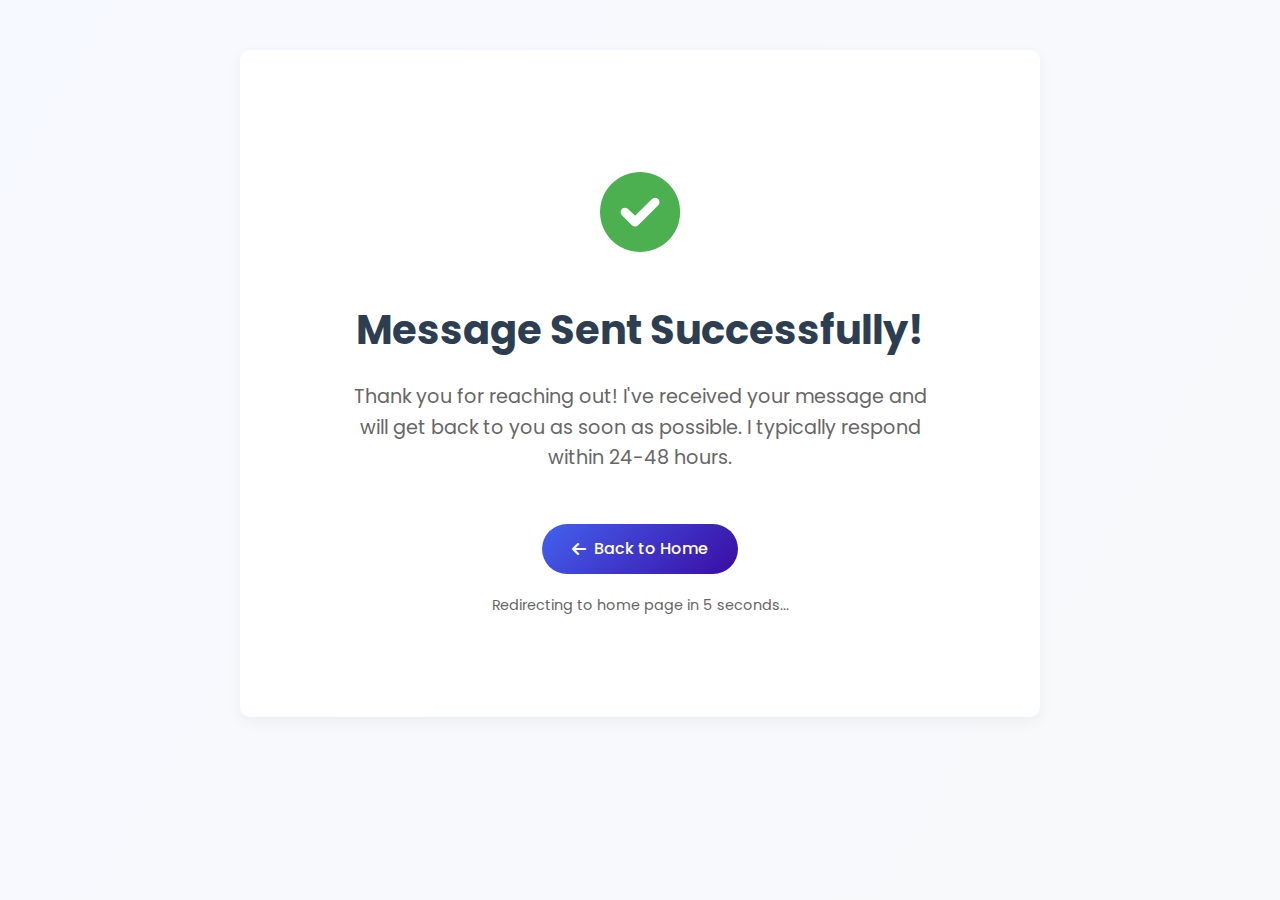
<file: thank-you.html>
<!DOCTYPE html>
<html lang="en">
<head>
    <meta charset="UTF-8">
    <meta name="viewport" content="width=device-width, initial-scale=1.0">
    <title>Thank You - Rahbar Islam</title>
    <link rel="preconnect" href="https://fonts.googleapis.com">
    <link rel="preconnect" href="https://fonts.gstatic.com" crossorigin>
    <link href="https://fonts.googleapis.com/css2?family=Poppins:wght@300;400;500;600;700&display=swap" rel="stylesheet">
    <link rel="stylesheet" href="https://cdnjs.cloudflare.com/ajax/libs/font-awesome/6.0.0-beta3/css/all.min.css">
    <link rel="stylesheet" href="styles.css">
    <style>
        body {
            background-color: #f9f9f9;
            font-family: 'Poppins', sans-serif;
            line-height: 1.6;
            color: #333;
        }
        .thank-you-container {
            text-align: center;
            padding: 100px 20px;
            max-width: 800px;
            margin: 0 auto;
            background: white;
            border-radius: 10px;
            box-shadow: 0 5px 15px rgba(0,0,0,0.05);
            margin-top: 50px;
            margin-bottom: 50px;
        }
        .thank-you-icon {
            font-size: 80px;
            color: #4CAF50;
            margin-bottom: 20px;
            animation: bounce 1s ease infinite;
        }
        h1 {
            font-size: 2.5rem;
            color: #2c3e50;
            margin-bottom: 20px;
        }
        .thank-you-message {
            font-size: 1.2rem;
            margin-bottom: 30px;
            color: #666;
            max-width: 600px;
            margin-left: auto;
            margin-right: auto;
        }
        .back-home {
            display: inline-flex;
            align-items: center;
            gap: 8px;
            padding: 12px 30px;
            background: linear-gradient(135deg, #4361ee 0%, #3a0ca3 100%);
            color: white;
            text-decoration: none;
            border-radius: 50px;
            font-weight: 500;
            margin-top: 20px;
            transition: all 0.3s ease;
            border: none;
            cursor: pointer;
            font-size: 1rem;
        }
        .back-home:hover {
            transform: translateY(-3px);
            box-shadow: 0 10px 20px rgba(67, 97, 238, 0.2);
            text-decoration: none;
        }
        .countdown {
            color: #666;
            margin-top: 20px;
            font-size: 0.9rem;
        }
        @keyframes bounce {
            0%, 100% { transform: translateY(0); }
            50% { transform: translateY(-10px); }
        }
        @media (max-width: 768px) {
            .thank-you-container {
                margin: 20px;
                padding: 40px 20px;
            }
            h1 {
                font-size: 2rem;
            }
            .thank-you-message {
                font-size: 1rem;
            }
        }
    </style>
</head>
<body>
    <div class="thank-you-container">
        <div class="thank-you-icon">
            <i class="fas fa-check-circle"></i>
        </div>
        <h1>Message Sent Successfully!</h1>
        <p class="thank-you-message">Thank you for reaching out! I've received your message and will get back to you as soon as possible. I typically respond within 24-48 hours.</p>
        <a href="index.html" class="back-home">
            <i class="fas fa-arrow-left"></i> Back to Home
        </a>
        <div class="countdown">Redirecting to home page in <span id="countdown">5</span> seconds...</div>
    </div>

    <script>
        // Countdown and redirect
        let seconds = 5;
        const countdownElement = document.getElementById('countdown');
        
        const countdown = setInterval(function() {
            seconds--;
            countdownElement.textContent = seconds;
            
            if (seconds <= 0) {
                clearInterval(countdown);
                window.location.href = 'index.html';
            }
        }, 1000);
    </script>
</body>
</html>
</file>
<file: styles.css>
/* Global Styles */
:root {
    --primary-color: #4361ee;
    --primary-dark: #3a56d4;
    --primary-light: #edf2ff;
    --secondary-color: #7209b7;
    --accent-color: #f72585;
    --text-color: #2b2d42;
    --text-light: #6c757d;
    --white: #ffffff;
    --light-bg: #f8f9fa;
    --dark-bg: #1a1a2e;
    --border-radius: 12px;
    --box-shadow: 0 10px 30px rgba(67, 97, 238, 0.1);
    --transition: all 0.4s cubic-bezier(0.4, 0, 0.2, 1);
    --gradient: linear-gradient(135deg, #4361ee 0%, #7209b7 100%);
}

* {
    margin: 0;
    padding: 0;
    box-sizing: border-box;
}

html {
    scroll-behavior: smooth;
}

body {
    font-family: 'Poppins', sans-serif;
    line-height: 1.7;
    color: var(--text-color);
    background-color: var(--white);
    overflow-x: hidden;
    background: linear-gradient(120deg, #f6f9ff 0%, #f8f9fa 100%);
    background-attachment: fixed;
}

/* Custom Scrollbar */
::-webkit-scrollbar {
    width: 10px;
}

::-webkit-scrollbar-track {
    background: var(--light-bg);
}

::-webkit-scrollbar-thumb {
    background: var(--primary-color);
    border-radius: 5px;
}

::-webkit-scrollbar-thumb:hover {
    background: var(--primary-dark);
}

.container {
    width: 90%;
    max-width: 1200px;
    margin: 0 auto;
    padding: 0 15px;
}

.section {
    padding: 100px 0;
}

.section-title {
    text-align: center;
    font-size: 2.8rem;
    margin-bottom: 70px;
    position: relative;
    color: var(--text-color);
    font-weight: 700;
    letter-spacing: -0.5px;
}

.section-title::after {
    content: '';
    position: absolute;
    bottom: -15px;
    left: 50%;
    transform: translateX(-50%);
    width: 80px;
    height: 5px;
    background: var(--gradient);
    border-radius: 5px;
    box-shadow: 0 5px 15px rgba(67, 97, 238, 0.3);
}

.bg-light {
    background-color: var(--light-bg);
}

.btn {
    display: inline-block;
    padding: 12px 30px;
    border-radius: 50px;
    font-weight: 500;
    text-decoration: none;
    transition: var(--transition);
    cursor: pointer;
    text-align: center;
    border: 2px solid transparent;
}

.btn-primary {
    background: var(--gradient);
    color: var(--white);
    border: none;
    position: relative;
    overflow: hidden;
    z-index: 1;
    box-shadow: 0 10px 20px rgba(67, 97, 238, 0.2);
}

.btn-primary::before {
    content: '';
    position: absolute;
    top: 0;
    left: 0;
    width: 0;
    height: 100%;
    background: linear-gradient(135deg, #3a56d4 0%, #5e17eb 100%);
    transition: var(--transition);
    z-index: -1;
    opacity: 0;
}

.btn-primary:hover {
    transform: translateY(-3px);
    box-shadow: 0 15px 30px rgba(67, 97, 238, 0.3);
}

.btn-primary:hover::before {
    width: 100%;
    opacity: 1;
}

.btn-secondary {
    background-color: transparent;
    color: var(--primary-color);
    border-color: var(--primary-color);
    margin-left: 15px;
}

.btn-secondary:hover {
    background-color: var(--primary-light);
    transform: translateY(-3px);
}

.btn-outline {
    background-color: transparent;
    color: var(--primary-color);
    border: 2px solid var(--primary-color);
    padding: 8px 20px;
    font-size: 0.9rem;
}

.btn-outline:hover {
    background-color: var(--primary-color);
    color: var(--white);
}

.highlight {
    color: var(--primary-color);
}

/* Header Styles */
.header {
    position: fixed;
    top: 0;
    left: 0;
    width: 100%;
    background-color: rgba(255, 255, 255, 0.95);
    backdrop-filter: blur(10px);
    -webkit-backdrop-filter: blur(10px);
    box-shadow: 0 5px 30px rgba(0, 0, 0, 0.05);
    z-index: 1000;
    transition: var(--transition);
    border-bottom: 1px solid rgba(67, 97, 238, 0.1);
}

.header.scrolled {
    padding: 10px 0;
    background-color: rgba(255, 255, 255, 0.95);
    box-shadow: 0 5px 20px rgba(0, 0, 0, 0.1);
}

.navbar {
    display: flex;
    justify-content: space-between;
    align-items: center;
    padding: 20px 0;
}

.logo {
    font-size: 1.8rem;
    font-weight: 700;
    color: var(--primary-color);
    text-decoration: none;
}

.nav-links {
    display: flex;
    list-style: none;
}

.nav-link {
    color: var(--text-color);
    text-decoration: none;
    padding: 10px 20px;
    font-weight: 500;
    transition: var(--transition);
    position: relative;
    border-radius: 30px;
    margin: 0 5px;
}

.nav-link:hover,
.nav-link.active {
    color: var(--white);
    background: var(--gradient);
    box-shadow: 0 5px 15px rgba(67, 97, 238, 0.3);
    transform: translateY(-2px);
}

.nav-link::after {
    display: none;
}

.nav-link.active {
    font-weight: 600;
}

.hamburger {
    display: none;
    cursor: pointer;
}

.bar {
    display: block;
    width: 25px;
    height: 3px;
    margin: 5px 0;
    background-color: var(--text-color);
    transition: var(--transition);
}

/* Hero Section */
.hero {
    padding: 200px 0 120px;
    background: linear-gradient(135deg, #f8f9fa 0%, #e9ecef 100%);
    overflow: hidden;
    position: relative;
}

.hero::before {
    content: '';
    position: absolute;
    top: 0;
    left: 0;
    right: 0;
    bottom: 0;
    background: url('data:image/svg+xml;utf8,<svg width="100" height="100" viewBox="0 0 100 100" xmlns="http://www.w3.org/2000/svg"><path d="M11 18c3.866 0 7-3.134 7-7s-3.134-7-7-7-7 3.134-7 7 3.134 7 7 7zm48 25c3.866 0 7-3.134 7-7s-3.134-7-7-7-7 3.134-7 7 3.134 7 7 7zm-43-7c1.657 0 3-1.343 3-3s-1.343-3-3-3-3 1.343-3 3 1.343 3 3 3zm63 31c1.657 0 3-1.343 3-3s-1.343-3-3-3-3 1.343-3 3 1.343 3 3 3zM34 90c1.657 0 3-1.343 3-3s-1.343-3-3-3-3 1.343-3 3 1.343 3 3 3zm56-76c1.657 0 3-1.343 3-3s-1.343-3-3-3-3 1.343-3 3 1.343 3 3 3zM12 86c2.21 0 4-1.79 4-4s-1.79-4-4-4-4 1.79-4 4 1.79 4 4 4zm28-65c2.21 0 4-1.79 4-4s-1.79-4-4-4-4 1.79-4 4 1.79 4 4 4zm23-11c2.76 0 5-2.24 5-5s-2.24-5-5-5-5 2.24-5 5 2.24 5 5 5zm-6 60c2.21 0 4-1.79 4-4s-1.79-4-4-4-4 1.79-4 4 1.79 4 4 4zm29 22c2.76 0 5-2.24 5-5s-2.24-5-5-5-5 2.24-5 5 2.24 5 5 5zM32 63c2.76 0 5-2.24 5-5s-2.24-5-5-5-5 2.24-5 5 2.24 5 5 5zm57-13c2.76 0 5-2.24 5-5s-2.24-5-5-5-5 2.24-5 5 2.24 5 5 5zm-9-21c1.105 0 2-.895 2-2s-.895-2-2-2-2 .895-2 2 .895 2 2 2zM60 91c1.105 0 2-.895 2-2s-.895-2-2-2-2 .895-2 2 .895 2 2 2zM35 41c1.105 0 2-.895 2-2s-.895-2-2-2-2 .895-2 2 .895 2 2 2zM12 60c1.105 0 2-.895 2-2s-.895-2-2-2-2 .895-2 2 .895 2 2 2z" fill="%234361ee" fill-opacity="0.1" fill-rule="evenodd"/></svg>');
    opacity: 0.3;
    z-index: 0;
    pointer-events: none; /* This prevents the pseudo-element from blocking clicks */
}

.hero-content {
    display: flex;
    align-items: center;
    justify-content: space-between;
    flex-wrap: wrap;
    position: relative;
    z-index: 2; /* Ensure content is above the background */
}

.hero-text {
    flex: 1;
    min-width: 300px;
    padding-right: 30px;
}

.hero-title {
    font-size: 3.5rem;
    margin-bottom: 20px;
    line-height: 1.2;
    background: var(--gradient);
    -webkit-background-clip: text;
    background-clip: text;
    -webkit-text-fill-color: transparent;
    display: inline-block;
    position: relative;
    z-index: 1;
}

.hero-title .highlight {
    background: none;
    -webkit-background-clip: initial;
    -webkit-text-fill-color: initial;
    color: var(--primary-color);
    position: relative;
    z-index: 1;
}

.hero-title .highlight::after {
    content: '';
    position: absolute;
    bottom: 5px;
    left: 0;
    width: 100%;
    height: 10px;
    background: rgba(114, 9, 183, 0.2);
    z-index: -1;
    border-radius: 5px;
}

.hero-subtitle {
    font-size: 1.5rem;
    font-weight: 400;
    color: var(--text-light);
    margin-bottom: 20px;
}

.hero-description {
    font-size: 1.1rem;
    color: var(--text-light);
    margin-bottom: 30px;
    max-width: 600px;
}

.hero-buttons {
    display: flex;
    gap: 15px;
    margin-top: 30px;
    position: relative;
    z-index: 3; /* Ensure buttons are above other elements */
}

/* Ensure buttons are clickable */
.hero-buttons .btn,
.hero-buttons .btn-outline-resume {
    position: relative;
    z-index: 3;
    cursor: pointer;
    pointer-events: auto;
}

.btn-outline-resume {
    display: inline-flex;
    align-items: center;
    gap: 8px;
    padding: 12px 24px;
    border: 2px solid #3b82f6;
    color: #3b82f6;
    text-decoration: none;
    border-radius: 50px;
    font-weight: 500;
    transition: all 0.3s ease;
    background: transparent;
}

.btn-outline-resume:hover {
    background: #3b82f6;
    color: white;
    transform: translateY(-2px);
    box-shadow: 0 4px 12px rgba(59, 130, 246, 0.2);
}

.btn-outline-resume i {
    font-size: 1.1em;
}

/* Make buttons stack on mobile */
@media (max-width: 576px) {
    .hero-buttons {
        flex-direction: column;
        align-items: flex-start;
        width: 100%;
    }
    
    .hero-buttons .btn,
    .hero-buttons .btn-outline-resume {
        width: 100%;
        text-align: center;
        justify-content: center;
        display: flex;
        align-items: center;
        padding: 12px 20px;
    }
}

.hero-image {
    flex: 1;
    min-width: 300px;
    text-align: center;
    position: relative;
    animation: float 3s ease-in-out infinite;
}

@keyframes float {
    0% { transform: translateY(0px); }
    50% { transform: translateY(-20px); }
    100% { transform: translateY(0px); }
}

.profile-img-container {
    position: relative;
    width: 100%;
    max-width: 400px;
    margin: 0 auto;
    border-radius: 50%;
    box-shadow: 0 20px 40px rgba(0, 0, 0, 0.1);
}

.profile-img {
    width: 100%;
    height: auto;
    border-radius: 50%;
    border: 10px solid var(--primary-light);
    display: block;
    transition: var(--transition);
}

.profile-overlay {
    position: absolute;
    top: 0;
    left: 0;
    width: 100%;
    height: 100%;
    border-radius: 50%;
    background: rgba(67, 97, 238, 0.8);
    display: flex;
    align-items: center;
    justify-content: center;
    opacity: 0;
    transition: var(--transition);
    transform: scale(0.9);
}

.profile-img-container:hover .profile-overlay {
    opacity: 1;
    transform: scale(1);
}

.instagram-link {
    display: flex;
    flex-direction: column;
    align-items: center;
    color: white;
    text-decoration: none;
    font-weight: 500;
    text-align: center;
    padding: 15px;
    transition: var(--transition);
}

.instagram-link i {
    font-size: 2rem;
    margin-bottom: 8px;
    background: linear-gradient(45deg, #405DE6, #5851DB, #833AB4, #C13584, #E1306C, #FD1D1D);
    -webkit-background-clip: text;
    -webkit-text-fill-color: transparent;
    background-clip: text;
    color: transparent;
}

.instagram-link:hover {
    transform: translateY(-3px);
}

.instagram-link span {
    font-size: 1rem;
    background: white;
    padding: 5px 15px;
    border-radius: 20px;
    margin-top: 5px;
    color: var(--primary-color);
    font-weight: 600;
}

/* About Section */
.section-header {
    text-align: center;
    margin-bottom: 50px;
    position: relative;
}

.section-divider {
    width: 80px;
    height: 4px;
    background: var(--gradient);
    margin: 15px auto 20px;
    border-radius: 2px;
    position: relative;
    overflow: hidden;
}

.section-divider::after {
    content: '';
    position: absolute;
    top: 0;
    left: 0;
    width: 100%;
    height: 100%;
    background: var(--gradient-reverse);
    animation: dividerAnimation 3s ease-in-out infinite;
}

.section-subtitle {
    color: var(--text-light);
    font-size: 1.2rem;
    margin-top: 10px;
    font-weight: 400;
}

.about-content {
    display: flex;
    justify-content: center;
    align-items: flex-start;
    flex-wrap: wrap;
    gap: 50px;
}

.about-text {
    width: 100%;
    max-width: 900px;
    margin: 0 auto;
}

.about-card {
    background: rgba(255, 255, 255, 0.95);
    border-radius: 16px;
    padding: 40px;
    box-shadow: 0 10px 30px rgba(0, 0, 0, 0.08);
    transition: transform 0.3s ease, box-shadow 0.3s ease;
    position: relative;
    overflow: hidden;
    backdrop-filter: blur(10px);
    border: 1px solid rgba(255, 255, 255, 0.2);
}

.about-card:hover {
    transform: translateY(-5px);
    box-shadow: 0 15px 35px rgba(0, 0, 0, 0.12);
}

.about-description {
    font-size: 1.1rem;
    line-height: 1.8;
    color: var(--text-dark);
    margin-bottom: 30px;
    position: relative;
    z-index: 1;
}

.highlight-text {
    background: var(--gradient);
    -webkit-background-clip: text;
    background-clip: text;
    -webkit-text-fill-color: transparent;
    font-weight: 600;
}

.personal-info {
    margin: 30px 0;
}

.info-grid {
    display: grid;
    grid-template-columns: repeat(auto-fit, minmax(250px, 1fr));
    gap: 20px;
    margin-top: 30px;
}

.info-item {
    display: flex;
    align-items: flex-start;
    background: rgba(255, 255, 255, 0.7);
    padding: 20px;
    border-radius: 12px;
    transition: all 0.3s ease;
    border: 1px solid rgba(0, 0, 0, 0.05);
}

.info-item:hover {
    transform: translateY(-3px);
    box-shadow: 0 5px 15px rgba(0, 0, 0, 0.05);
    background: white;
}

.info-icon {
    width: 40px;
    height: 40px;
    background: var(--gradient);
    border-radius: 10px;
    display: flex;
    align-items: center;
    justify-content: center;
    margin-right: 15px;
    flex-shrink: 0;
    color: white;
    font-size: 1rem;
    box-shadow: 0 4px 10px rgba(67, 97, 238, 0.3);
}

.info-content {
    flex: 1;
}

.info-label {
    display: block;
    font-size: 0.85rem;
    color: var(--text-light);
    margin-bottom: 5px;
    font-weight: 500;
    text-transform: uppercase;
    letter-spacing: 0.5px;
}

.info-value {
    display: block;
    font-size: 1rem;
    color: var(--text-dark);
    font-weight: 500;
}

.resume-download {
    margin-top: 40px;
    text-align: center;
    position: relative;
}

.btn-download {
    position: relative;
    padding: 15px 35px;
    border-radius: 50px;
    font-weight: 600;
    letter-spacing: 0.5px;
    overflow: hidden;
    transition: all 0.3s ease;
    display: inline-flex;
    align-items: center;
    justify-content: center;
    gap: 10px;
    z-index: 1;
    border: none;
    box-shadow: 0 5px 15px rgba(67, 97, 238, 0.3);
}

.btn-download i {
    font-size: 1.1em;
}

.btn-hover-effect {
    position: absolute;
    top: 0;
    left: 0;
    width: 100%;
    height: 100%;
    background: var(--gradient-reverse);
    z-index: -1;
    opacity: 0;
    transition: opacity 0.3s ease;
    border-radius: 50px;
}

.btn-download:hover .btn-hover-effect {
    opacity: 1;
}

.btn-download:hover {
    transform: translateY(-3px);
    box-shadow: 0 8px 20px rgba(67, 97, 238, 0.4);
}

.resume-status {
    display: block;
    margin-top: 15px;
    font-size: 0.9rem;
    color: var(--text-light);
    min-height: 20px;
}

/* Animations */
@keyframes dividerAnimation {
    0% { transform: translateX(-100%); }
    50% { transform: translateX(100%); }
    100% { transform: translateX(-100%); }
}

/* Education Timeline */
.education-timeline {
    position: relative;
    max-width: 1200px;
    margin: 0 auto;
    padding: 40px 0;
}

.timeline-item {
    display: flex;
    margin-bottom: 40px;
    position: relative;
    z-index: 1;
}

.timeline-marker {
    position: relative;
    flex-shrink: 0;
    width: 60px;
    display: flex;
    flex-direction: column;
    align-items: center;
}

.timeline-icon {
    width: 50px;
    height: 50px;
    background: var(--gradient);
    border-radius: 50%;
    display: flex;
    align-items: center;
    justify-content: center;
    color: white;
    font-size: 1.2rem;
    box-shadow: 0 4px 15px rgba(67, 97, 238, 0.3);
    position: relative;
    z-index: 2;
    transition: all 0.3s ease;
}

.timeline-line {
    position: absolute;
    width: 2px;
    background: linear-gradient(to bottom, #6d28d9, #4f46e5);
    top: 50px;
    bottom: -40px;
    left: 50%;
    transform: translateX(-50%);
}

.timeline-item:last-child .timeline-line {
    display: none;
}

.timeline-content {
    flex: 1;
    padding: 0 0 0 30px;
}

.timeline-card {
    background: white;
    border-radius: 12px;
    padding: 25px 30px;
    box-shadow: 0 5px 25px rgba(0, 0, 0, 0.05);
    position: relative;
    transition: all 0.3s ease;
    border: 1px solid rgba(0, 0, 0, 0.05);
    height: 100%;
}

.timeline-card::before {
    content: '';
    position: absolute;
    top: 0;
    left: 0;
    width: 4px;
    height: 100%;
    background: var(--gradient);
    border-radius: 8px 0 0 8px;
    transition: all 0.3s ease;
}

.timeline-card:hover {
    transform: translateY(-5px);
    box-shadow: 0 15px 35px rgba(0, 0, 0, 0.1);
}

.timeline-card:hover::before {
    width: 6px;
}

.timeline-date {
    display: inline-block;
    background: rgba(111, 66, 193, 0.1);
    color: #6d28d9;
    padding: 5px 12px;
    border-radius: 20px;
    font-size: 0.85rem;
    font-weight: 600;
    margin-bottom: 12px;
}

.timeline-content h3 {
    font-size: 1.3rem;
    margin: 0 0 10px;
    color: #1e1b4b;
}

.timeline-location {
    color: #6b7280;
    margin: 0 0 15px;
    display: flex;
    align-items: center;
    font-size: 0.95rem;
}

.timeline-location i {
    margin-right: 8px;
    color: #6d28d9;
    font-size: 1rem;
}

.timeline-details {
    display: flex;
    flex-wrap: wrap;
    gap: 8px;
}

.timeline-tag {
    display: inline-block;
    background: rgba(111, 66, 193, 0.1);
    color: #6d28d9;
    padding: 4px 12px;
    border-radius: 15px;
    font-size: 0.8rem;
    font-weight: 500;
}

/* Animation for timeline items */
@keyframes fadeInUp {
    from {
        opacity: 0;
        transform: translateY(20px);
    }
    to {
        opacity: 1;
        transform: translateY(0);
    }
}

.timeline-item[data-aos] {
    opacity: 0;
    animation: fadeInUp 0.6s ease forwards;
}

/* Responsive Design */
@media (max-width: 768px) {
    .about-card {
        padding: 25px;
    }
    
    .info-grid {
        grid-template-columns: 1fr;
    }
    
    .about-description {
        font-size: 1rem;
    }
}

@media (max-width: 768px) {
    .timeline-item {
        flex-direction: column;
    }
    
    .timeline-marker {
        width: 100%;
        flex-direction: row;
        margin-bottom: 15px;
    }
    
    .timeline-line {
        width: 100%;
        height: 2px;
        top: 50%;
        left: 0;
        transform: none;
    }
    
    .timeline-content {
        padding: 0 0 0 25px;
    }
    
    .timeline-card {
        padding: 20px;
    }
    
    .timeline-content h3 {
        font-size: 1.2rem;
    }
}

@media (max-width: 480px) {
    .about-card {
        padding: 20px 15px;
    }
    
    .btn-download {
        width: 100%;
        padding: 14px 20px;
    }
    
    .timeline-content {
        padding-left: 15px;
    }
    
    .timeline-card {
        padding: 15px;
    }
    
    .timeline-content h3 {
        font-size: 1.1rem;
    }
    
    .timeline-date, .timeline-tag {
        font-size: 0.75rem;
    }
}

.personal-info {
    margin-top: 30px;
}

.info-item {
    display: flex;
    margin-bottom: 15px;
}

.info-label {
    font-weight: 600;
    min-width: 150px;
    color: var(--text-color);
}

.info-value {
    color: var(--text-light);
}

/* Education Section */
.timeline {
    position: relative;
    max-width: 800px;
    margin: 0 auto;
    padding: 20px 0;
}

.timeline::before {
    content: '';
    position: absolute;
    width: 2px;
    background-color: var(--primary-light);
    top: 0;
    bottom: 0;
    left: 50%;
    margin-left: -1px;
}

.timeline-item {
    padding: 10px 40px;
    position: relative;
    width: 50%;
    margin-bottom: 30px;
}

.timeline-item:nth-child(odd) {
    left: 0;
}

.timeline-item:nth-child(even) {
    left: 50%;
}

.timeline-content {
    padding: 20px 30px;
    background-color: var(--white);
    border-radius: var(--border-radius);
    box-shadow: var(--box-shadow);
    position: relative;
}

.timeline-item:nth-child(odd) .timeline-content::after {
    content: '';
    position: absolute;
    border-style: solid;
    border-width: 10px 0 10px 10px;
    border-color: transparent transparent transparent var(--white);
    right: -10px;
    top: 30px;
}

.timeline-item:nth-child(even) .timeline-content::after {
    content: '';
    position: absolute;
    border-style: solid;
    border-width: 10px 10px 10px 0;
    border-color: transparent var(--white) transparent transparent;
    left: -10px;
    top: 30px;
}

.timeline-content h3 {
    margin-bottom: 5px;
    color: var(--primary-color);
}

.timeline-location {
    font-weight: 500;
    color: var(--text-light);
    margin-bottom: 5px;
}

.timeline-date {
    font-size: 0.9rem;
    color: var(--primary-color);
    font-weight: 600;
}

.timeline-item::after {
    content: '';
    position: absolute;
    width: 20px;
    height: 20px;
    background-color: var(--primary-color);
    border-radius: 50%;
    top: 20px;
    z-index: 1;
}

.timeline-item:nth-child(odd)::after {
    right: -10px;
}

.timeline-item:nth-child(even)::after {
    left: -10px;
}

/* Skills Section */
.skills-container {
    display: grid;
    grid-template-columns: repeat(auto-fit, minmax(250px, 1fr));
    gap: 30px;
    margin-top: 40px;
}

.skill-category {
    background-color: var(--white);
    padding: 25px;
    border-radius: var(--border-radius);
    box-shadow: var(--box-shadow);
    transition: var(--transition);
}

.skill-category:hover {
    transform: translateY(-5px);
    box-shadow: 0 15px 30px rgba(0, 0, 0, 0.1);
}

.skill-category h3 {
    color: var(--primary-color);
    margin-bottom: 15px;
    font-size: 1.2rem;
    position: relative;
    padding-bottom: 10px;
}

.skill-category h3::after {
    content: '';
    position: absolute;
    bottom: 0;
    left: 0;
    width: 50px;
    height: 2px;
    background-color: var(--primary-color);
}

.skill-tags {
    display: flex;
    flex-wrap: wrap;
    gap: 10px;
}

.skill-tag {
    background-color: var(--primary-light);
    color: var(--primary-color);
    padding: 8px 20px;
    border-radius: 50px;
    font-size: 0.9rem;
    font-weight: 500;
    transition: var(--transition);
    border: 1px solid rgba(67, 97, 238, 0.1);
    position: relative;
    overflow: hidden;
    z-index: 1;
}

.skill-tag::before {
    content: '';
    position: absolute;
    top: 0;
    left: 0;
    width: 0;
    height: 100%;
    background: var(--gradient);
    transition: var(--transition);
    z-index: -1;
    opacity: 0;
}

.skill-tag:hover {
    color: var(--white);
    transform: translateY(-3px);
    box-shadow: 0 5px 15px rgba(67, 97, 238, 0.2);
    border-color: transparent;
}

.skill-tag:hover::before {
    width: 100%;
    opacity: 1;
}

/* Certifications Section */
.certifications-grid {
    display: grid;
    grid-template-columns: repeat(auto-fill, minmax(300px, 1fr));
    gap: 30px;
    margin-top: 40px;
}

.certification-card {
    background-color: var(--white);
    border-radius: var(--border-radius);
    padding: 40px 30px;
    text-align: center;
    box-shadow: 0 15px 35px rgba(0, 0, 0, 0.05);
    transition: var(--transition);
    border: 1px solid rgba(67, 97, 238, 0.1);
    position: relative;
    overflow: hidden;
    z-index: 1;
}

.certification-card::before {
    content: '';
    position: absolute;
    top: 0;
    left: 0;
    width: 100%;
    height: 5px;
    background: var(--gradient);
    opacity: 0;
    transition: var(--transition);
}

.certification-card:hover {
    transform: translateY(-10px);
    box-shadow: 0 20px 40px rgba(67, 97, 238, 0.1);
    border-color: transparent;
}

.certification-card:hover::before {
    opacity: 1;
}

.certification-card:hover {
    transform: translateY(-5px);
    box-shadow: 0 15px 30px rgba(0, 0, 0, 0.1);
}

.certification-icon {
    width: 70px;
    height: 70px;
    background-color: var(--primary-light);
    border-radius: 50%;
    display: flex;
    align-items: center;
    justify-content: center;
    margin: 0 auto 20px;
    color: var(--primary-color);
    font-size: 1.8rem;
    transition: var(--transition);
}

.certification-card:hover .certification-icon {
    background-color: var(--primary-color);
    color: var(--white);
    transform: scale(1.1);
}

.certification-card h3 {
    margin-bottom: 10px;
    color: var(--text-color);
    font-size: 1.2rem;
}

.certificate-card:hover .certificate-overlay {
    opacity: 1;
}

.certificate-card:hover .certificate-image {
    transform: scale(1.05);
}

.view-btn {
    color: white;
    text-decoration: none;
    padding: 10px 24px;
    border: 2px solid white;
    border-radius: 50px;
    font-weight: 500;
    font-size: 0.95rem;
    transition: all 0.3s ease;
    background: rgba(255, 255, 255, 0.1);
    backdrop-filter: blur(5px);
}

.view-btn:hover {
    background: white;
    color: #2c3e50;
    transform: translateY(-2px);
    box-shadow: 0 5px 15px rgba(0, 0, 0, 0.2);
}

.certificate-details {
    padding: 1.5rem 1.75rem;
}

.certificate-details h3 {
    margin: 0 0 0.5rem 0;
    font-size: 1.3rem;
    color: #2c3e50;
    font-weight: 600;
}

.issuer {
    color: #4361ee;
    font-weight: 500;
    margin: 0 0 0.5rem 0;
    font-size: 0.95rem;
}

.file-name {
    color: #6c757d;
    font-size: 0.85rem;
    margin: 0.5rem 0 0 0;
    font-family: 'Courier New', monospace;
    background: #f8f9fa;
    display: inline-block;
    padding: 3px 8px;
    border-radius: 4px;
    border: 1px solid #e9ecef;
}

/* Responsive adjustments */
@media (max-width: 768px) {
    .certifications-grid {
        grid-template-columns: 1fr;
    }
    
    .certificate-preview {
        height: 200px;
    }
    
    .certificate-details {
        padding: 1.25rem;
    }
    
    .certificate-details h3 {
        font-size: 1.2rem;
    }
}

/* Certificates Section */
.certificates-grid {
    display: grid;
    grid-template-columns: repeat(auto-fill, minmax(300px, 1fr));
    gap: 2rem;
    margin-top: 2rem;
}

.certificate-card {
    background: white;
    border-radius: 10px;
    overflow: hidden;
    box-shadow: 0 4px 6px rgba(0, 0, 0, 0.1);
    transition: transform 0.3s ease, box-shadow 0.3s ease;
}

.certificate-card:hover {
    transform: translateY(-5px);
    box-shadow: 0 10px 20px rgba(0, 0, 0, 0.15);
}

.certificate-preview {
    position: relative;
    height: 260px;
    overflow: hidden;
    background: #f8f9fa;
    display: flex;
    align-items: center;
    justify-content: center;
    padding: 15px;
}

.certificate-image {
    max-width: 100%;
    max-height: 100%;
    width: auto;
    height: auto;
    object-fit: contain;
    border: 1px solid #eee;
    background: white;
    transition: transform 0.5s ease;
    box-shadow: 0 2px 10px rgba(0,0,0,0.1);
}

.certificate-card:hover .certificate-image img {
    transform: scale(1.05);
}

.pdf-icon {
    height: 100%;
    display: flex;
    flex-direction: column;
    justify-content: center;
    align-items: center;
    background: #f8f9fa;
    color: #e74c3c;
    font-size: 3rem;
    transition: background-color 0.3s ease;
}

.pdf-icon span {
    font-size: 1rem;
    margin-top: 0.5rem;
    color: #6c757d;
}

.certificate-overlay {
    position: absolute;
    top: 0;
    left: 0;
    right: 0;
    bottom: 0;
    background: rgba(0, 0, 0, 0.7);
    display: flex;
    justify-content: center;
    align-items: center;
    opacity: 0;
    transition: opacity 0.3s ease;
}

.certificate-card:hover .certificate-overlay {
    opacity: 1;
}

.view-certificate {
    color: white;
    text-decoration: none;
    padding: 10px 20px;
    border: 2px solid white;
    border-radius: 50px;
    font-weight: 500;
    transition: all 0.3s ease;
}

.view-certificate:hover {
    background: white;
    color: #333;
    text-decoration: none;
}

.certificate-details {
    padding: 1.5rem;
}

.certificate-details h3 {
    margin: 0 0 0.5rem 0;
    font-size: 1.25rem;
    color: #2c3e50;
}

.file-name {
    color: #6c757d;
    font-size: 0.9rem;
    margin: 0;
}

/* Projects Section */
.projects-grid {
    display: grid;
    grid-template-columns: repeat(auto-fill, minmax(350px, 1fr));
    gap: 2rem;
    margin-top: 2.5rem;
}

.project-card {
    background: #ffffff;
    border-radius: 16px;
    overflow: hidden;
    box-shadow: 0 8px 30px rgba(0, 0, 0, 0.08);
    transition: all 0.4s cubic-bezier(0.25, 0.8, 0.25, 1);
    border: 1px solid rgba(0, 0, 0, 0.05);
    display: flex;
    flex-direction: column;
    height: 100%;
}

.project-card:hover {
    transform: translateY(-8px);
    box-shadow: 0 15px 35px rgba(0, 0, 0, 0.12);
}

.project-image {
    position: relative;
    height: 220px;
    overflow: hidden;
    background: #f8f9fa;
    display: flex;
    align-items: center;
    justify-content: center;
}

.project-image img {
    width: 100%;
    height: 100%;
    object-fit: cover;
    transition: transform 0.7s cubic-bezier(0.25, 0.8, 0.25, 1);
    background: #f0f0f0;
}

.project-overlay {
    position: absolute;
    top: 0;
    left: 0;
    right: 0;
    bottom: 0;
    background: linear-gradient(to top, rgba(0,0,0,0.7) 0%, rgba(0,0,0,0.1) 50%, transparent 100%);
    opacity: 0.7;
    transition: opacity 0.3s ease;
}

.project-card:hover .project-overlay {
    opacity: 0.9;
}

.project-card:hover .project-image img {
    transform: scale(1.08);
}

.project-content {
    padding: 1.75rem;
    flex: 1;
    display: flex;
    flex-direction: column;
    background: white;
}

.project-content h3 {
    margin: 0 0 0.75rem 0;
    font-size: 1.5rem;
    color: #1e293b;
    font-weight: 600;
    line-height: 1.3;
}

.project-content p {
    color: #64748b;
    margin: 0 0 1.5rem 0;
    line-height: 1.6;
    font-size: 1rem;
    flex-grow: 1;
}

.project-content .btn-outline {
    align-self: flex-start;
    padding: 0.6rem 1.5rem;
    font-weight: 500;
    border-width: 2px;
    transition: all 0.3s ease;
    margin-top: auto;
    background: transparent;
    color: #3b82f6;
    border-color: #3b82f6;
}

.project-content .btn-outline:hover {
    background: #3b82f6;
    border-color: #3b82f6;
    color: white;
    transform: translateY(-2px);
}

/* Responsive adjustments */
@media (max-width: 992px) {
    .projects-grid {
        grid-template-columns: repeat(auto-fill, minmax(300px, 1fr));
    }
}

@media (max-width: 768px) {
    .project-card {
        max-width: 100%;
    }
    
    .project-content {
        padding: 1.5rem;
    }
    
    .project-content h3 {
        font-size: 1.35rem;
    }
}

/* Contact Section */
.contact-content {
    display: grid;
    grid-template-columns: repeat(auto-fit, minmax(300px, 1fr));
    gap: 50px;
    margin-top: 40px;
}

.contact-info {
    display: flex;
    flex-direction: column;
    gap: 30px;
}

.contact-item {
    display: flex;
    align-items: flex-start;
    gap: 20px;
}

.contact-icon {
    width: 60px;
    height: 60px;
    background-color: var(--primary-light);
    border-radius: 50%;
    display: flex;
    align-items: center;
    justify-content: center;
    color: var(--primary-color);
    font-size: 1.5rem;
    transition: var(--transition);
}

.contact-item:hover .contact-icon {
    background-color: var(--primary-color);
    color: var(--white);
    transform: rotateY(180deg);
}

.contact-details h3 {
    font-size: 1.2rem;
    margin-bottom: 5px;
    color: var(--text-color);
}

.contact-details p {
    color: var(--text-light);
    margin: 0;
}

.contact-form {
    max-width: 600px;
    margin: 0 auto;
    padding: 2.5rem;
    background: #fff;
    border-radius: 16px;
    box-shadow: 0 10px 30px rgba(0, 0, 0, 0.08);
    transition: transform 0.3s ease, box-shadow 0.3s ease;
}

.contact-form:hover {
    transform: translateY(-5px);
    box-shadow: 0 15px 40px rgba(0, 0, 0, 0.12);
}

.contact-form .form-group {
    margin-bottom: 1.5rem;
    position: relative;
}

.contact-form .form-control {
    width: 100%;
    padding: 0.9rem 1.2rem;
    font-size: 1rem;
    line-height: 1.5;
    color: #2d3748;
    background-color: #fff;
    -webkit-background-clip: padding-box;
    background-clip: padding-box;
    border: 2px solid #e2e8f0;
    border-radius: 10px;
    transition: all 0.3s cubic-bezier(0.4, 0, 0.2, 1);
    box-shadow: 0 1px 2px 0 rgba(0, 0, 0, 0.05);
}

.contact-form .form-control:focus {
    border-color: #3b82f6;
    box-shadow: 0 0 0 4px rgba(59, 130, 246, 0.2);
    outline: none;
}

.contact-form textarea.form-control {
    resize: vertical;
    min-height: 150px;
    line-height: 1.6;
}

/* Error States */
.contact-form .form-control.error {
    border-color: #ef4444;
    padding-right: calc(1.5em + 0.75rem);
    background-image: url("data:image/svg+xml,%3csvg xmlns='http://www.w3.org/2000/svg' width='12' height='12' fill='none' stroke='%23ef4444' viewBox='0 0 12 12'%3e%3ccircle cx='6' cy='6' r='4.5'/%3e%3cpath stroke-linejoin='round' d='M5.8 3.6h.4L6 6.5z'/%3e%3ccircle cx='6' cy='8.2' r='.6' fill='%23ef4444' stroke='none'/%3e%3c/svg%3e");
    background-repeat: no-repeat;
    background-position: right calc(0.375em + 0.1875rem) center;
    background-size: calc(0.75em + 0.375rem) calc(0.75em + 0.375rem);
}

.error-message {
    display: none;
    width: 100%;
    margin-top: 0.25rem;
    font-size: 0.875rem;
    color: #ef4444;
    opacity: 0;
    transform: translateY(-10px);
    transition: opacity 0.3s ease, transform 0.3s ease;
}

.form-control.error + .error-message {
    display: block;
    opacity: 1;
    transform: translateY(0);
}

/* Button Styles */
#submitBtn {
    position: relative;
    overflow: hidden;
    transition: all 0.3s ease;
    padding: 0.75rem 2rem;
    font-weight: 600;
    letter-spacing: 0.5px;
    border: none;
    border-radius: 10px;
    background: linear-gradient(135deg, #3b82f6 0%, #2563eb 100%);
    box-shadow: 0 4px 15px rgba(37, 99, 235, 0.3);
}

#submitBtn:hover {
    transform: translateY(-2px);
    box-shadow: 0 6px 20px rgba(37, 99, 235, 0.4);
}

#submitBtn:active {
    transform: translateY(0);
}

#submitBtn .btn-text {
    display: inline-block;
    transition: all 0.3s ease;
}

#submitBtn .btn-loader {
    display: none;
    align-items: center;
    justify-content: center;
    position: absolute;
    top: 0;
    left: 0;
    width: 100%;
    height: 100%;
    background: inherit;
    border-radius: inherit;
}

#submitBtn.sending .btn-text {
    opacity: 0;
    visibility: hidden;
}

#submitBtn.sending .btn-loader {
    display: flex;
    gap: 0.5rem;
}

/* Form Status Messages */
.form-status {
    padding: 1rem;
    margin-bottom: 1.5rem;
    padding: 12px 20px;
    margin-bottom: 25px;
    border-radius: 8px;
    font-size: 0.95rem;
    font-weight: 500;
    transition: all 0.3s ease;
    box-shadow: 0 2px 10px rgba(0, 0, 0, 0.08);
}

.form-status.success {
    background-color: #f0fdf4;
    color: #166534;
    border-left: 4px solid #22c55e;
}

.form-status.error {
    background-color: #fef2f2;
    color: #991b1b;
    border-left: 4px solid #ef4444;
}

/* Loading State */
.btn.is-loading .btn-text {
    visibility: hidden;
    opacity: 0;
}

.btn.is-loading .spinner-border {
    display: inline-block !important;
}

.spinner-border {
    display: none;
    width: 1.2rem;
    height: 1.2rem;
    vertical-align: middle;
    border: 0.2em solid currentColor;
    border-right-color: transparent;
    border-radius: 50%;
    animation: spin 0.75s linear infinite;
    margin-left: 8px;
}

@keyframes spin {
    0% { transform: rotate(0deg); }
    100% { transform: rotate(360deg); }
}

/* Form Input Focus States */
.contact-form input:focus,
.contact-form textarea:focus {
    border-color: var(--primary-color);
    box-shadow: 0 0 0 3px rgba(67, 97, 238, 0.2);
    outline: none;
}

/* Disabled Button State */
.btn:disabled {
    background-color: #ccc;
    cursor: not-allowed;
    transform: none !important;
    box-shadow: none !important;
}

/* Special Thanks Section */
.thanks-grid {
    display: grid;
    grid-template-columns: repeat(auto-fill, minmax(300px, 1fr));
    gap: 20px;
    margin-top: 40px;
}

.thanks-item {
    background-color: var(--white);
    padding: 20px;
    border-radius: var(--border-radius);
    text-align: center;
    box-shadow: var(--box-shadow);
    transition: var(--transition);
    font-weight: 500;
}

.thanks-item:hover {
    transform: translateY(-5px);
    box-shadow: 0 15px 30px rgba(0, 0, 0, 0.1);
}

/* Footer */
.footer {
    background-color: #1a1a1a;
    color: #fff;
    padding: 60px 0 20px;
}

.footer-content {
    text-align: center;
}

.footer-logo {
    font-size: 2rem;
    font-weight: 700;
    color: var(--white);
    margin-bottom: 20px;
}

.social-links {
    display: flex;
    justify-content: center;
    gap: 20px;
    margin-bottom: 30px;
}

.social-link {
    display: flex;
    align-items: center;
    justify-content: center;
    width: 40px;
    height: 40px;
    background-color: rgba(255, 255, 255, 0.1);
    border-radius: 50%;
    color: var(--white);
    font-size: 1.2rem;
    transition: var(--transition);
}

.social-link:hover {
    background-color: var(--primary-color);
    transform: translateY(-3px);
}

.copyright {
    color: #aaa;
    font-size: 0.9rem;
    margin-top: 30px;
    padding-top: 20px;
    border-top: 1px solid rgba(255, 255, 255, 0.1);
}

/* Back to Top Button */
.back-to-top {
    position: fixed;
    bottom: 30px;
    right: 30px;
    width: 50px;
    height: 50px;
    background-color: var(--primary-color);
    color: var(--white);
    border-radius: 50%;
    display: flex;
    align-items: center;
    justify-content: center;
    font-size: 1.2rem;
    box-shadow: 0 5px 15px rgba(29, 114, 255, 0.3);
    opacity: 0;
    visibility: hidden;
    transition: var(--transition);
    z-index: 999;
}

.back-to-top.active {
    opacity: 1;
    visibility: visible;
}

.back-to-top:hover {
    background-color: #0d5bd9;
    transform: translateY(-3px);
}

/* Animations */
@keyframes fadeInUp {
    from {
        opacity: 0;
        transform: translateY(30px);
    }
    to {
        opacity: 1;
        transform: translateY(0);
    }
}

.fade-in-up {
    animation: fadeInUp 0.6s ease forwards;
}

/* Responsive Styles */
@media (max-width: 992px) {
    .hero-title {
        font-size: 2.5rem;
    }
    
    .hero-subtitle {
        font-size: 1.3rem;
    }
    
    .timeline::before {
        left: 30px;
    }
    
    .timeline-item {
        width: 100%;
        padding-left: 70px;
        padding-right: 0;
    }
    
    .timeline-item:nth-child(even) {
        left: 0;
    }
    
    .timeline-item:nth-child(odd)::after,
    .timeline-item:nth-child(even)::after {
        left: 20px;
    }
    
    .timeline-item:nth-child(odd) .timeline-content::after {
        border-width: 10px 10px 10px 0;
        border-color: transparent var(--white) transparent transparent;
        left: -10px;
        right: auto;
    }
}

@media (max-width: 768px) {
    .nav-links {
        position: fixed;
        top: 80px;
        left: -100%;
        background-color: var(--white);
        width: 100%;
        flex-direction: column;
        align-items: center;
        padding: 20px 0;
        box-shadow: 0 10px 20px rgba(0, 0, 0, 0.1);
        transition: var(--transition);
        z-index: 999;
    }
    
    .nav-links.active {
        left: 0;
    }
    
    .nav-link {
        padding: 15px 0;
    }
    
    .hamburger {
        display: block;
    }
    
    .hamburger.active .bar:nth-child(1) {
        transform: translateY(8px) rotate(45deg);
    }
    
    .hamburger.active .bar:nth-child(2) {
        opacity: 0;
    }
    
    .hamburger.active .bar:nth-child(3) {
        transform: translateY(-8px) rotate(-45deg);
    }
    
    .hero {
        padding: 150px 0 80px;
        text-align: center;
    }
    
    .hero-text {
        padding-right: 0;
        margin-bottom: 50px;
    }
    
    .hero-buttons {
        justify-content: center;
    }
    
    .section {
        padding: 80px 0;
    }
    
    .section-title {
        font-size: 2rem;
        margin-bottom: 40px;
    }
    
    .projects-grid {
        grid-template-columns: 1fr;
    }
}

@media (max-width: 576px) {
    .hero-title {
        font-size: 2rem;
    }
    
    .hero-subtitle {
        font-size: 1.1rem;
    }
    
    .btn {
        padding: 10px 20px;
        font-size: 0.9rem;
    }
    
    .hero-buttons {
        flex-direction: column;
        gap: 15px;
    }
    
    .btn-secondary {
        margin-left: 0;
    }
    
    .info-item {
        flex-direction: column;
        margin-bottom: 10px;
    }
    
    .info-label {
        margin-bottom: 5px;
    }
}
</file>
